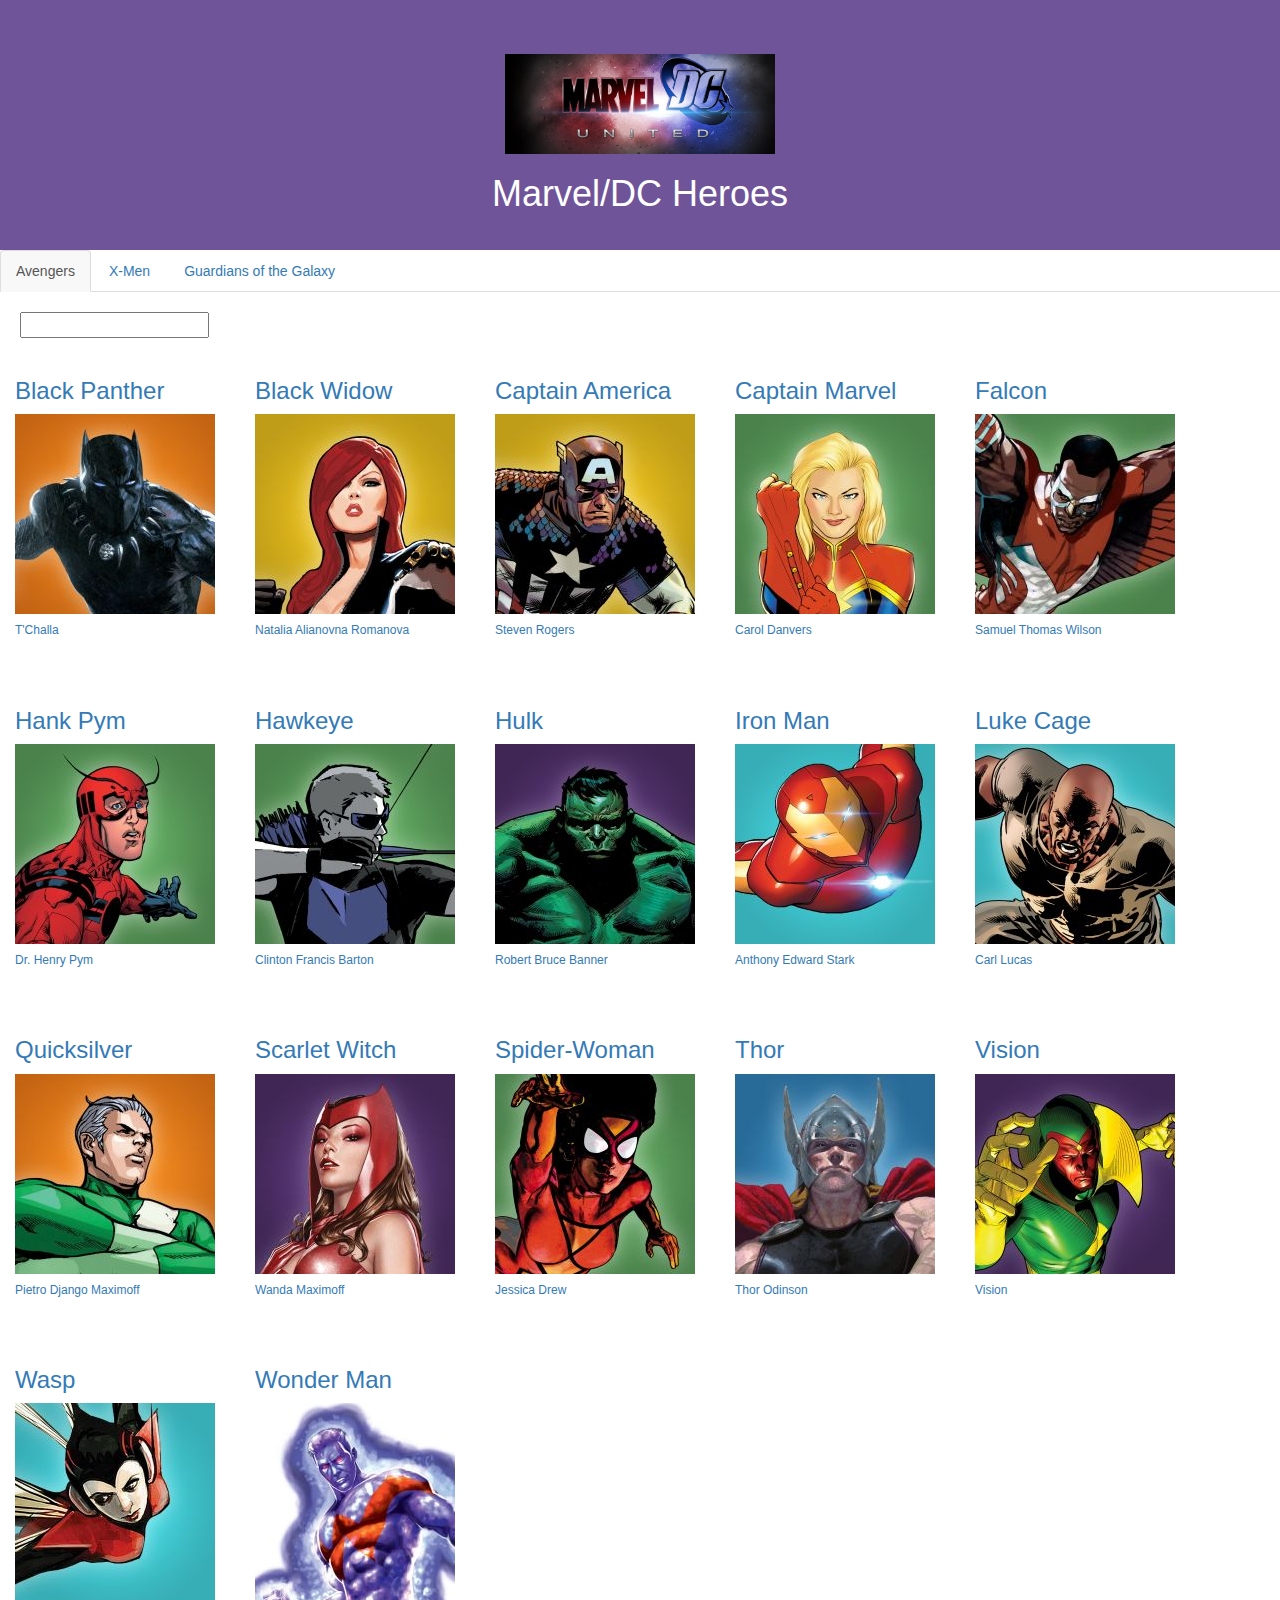
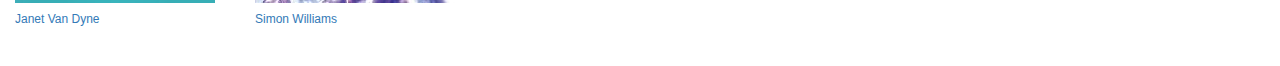
<file: index.html>
<!DOCTYPE html>
<html>
    <head>
        <title>Marvel/DC Heroes</title>

        <!-- Styles -->
        <link href="assets/libs/bootstrap/css/bootstrap.min.css" rel="stylesheet">
        <link rel="stylesheet" href="assets/css/style.css">

        <!-- Libs -->
        <script src="assets/libs/jquery-2.1.4.min.js"></script>
        <script src="assets/libs/angular.min.js"></script>
        <script src="assets/libs/angular-ui-router.min.js"></script>
        <script src="assets/libs/ui-bootstrap-tpls-1.0.0.min.js"></script>

        <!-- Scripts -->
        <script src="app/heroes/heroesModule.js"></script>
        <script src="app/heroes/heroesService.js"></script>
        <script src="app/app.js"></script>
    </head>

    <body ng-app="HeroesApp">
        <ui-view />
    </body>

</html>
</file>
<file: assets/css/style.css>
.masthead {
	height: 250px;
	background-color: #6f5499;
	text-align: center;
	color: white;
	padding: 54px 0 72px;
}
.masthead .logo {
	height: 100px;
	/*padding-top: 35px;*/
}

.nav-tabs > li > div {
    margin-right: 2px;
    line-height: 1.42857143;
    border: 1px solid transparent;
    border-radius: 4px 4px 0 0;
  }

  .nav-tabs > li > div:hover {
    border-color: #eee #eee #ddd;
  }

  .nav-tabs > li.active > div, .nav-tabs > li.active > div:hover {
    color: #555;
    cursor: default;
    background-color: #f8f8f8;
    border: 1px solid #ddd;
    border-bottom-color: transparent;
  }

  .nav > li > div {
    position: relative;
    display: block;
    padding: 10px 15px;
  }

  .nav > li > div:hover {
    background-color: #eee;
  }

  .uib-tab > div {
    color: #337ab7;
    cursor: pointer;
  }

  .nav-tabs > li.disabled > div { 
    color: #999; 
  }

  .nav-tabs>li.disabled>div:hover, .nav-tabs>li.disabled>div:focus {
    color: #999;
    text-decoration: none;
    background-color: transparent;
    cursor: not-allowed;
  }

  form.tab-form-demo .tab-pane {
    margin: 20px 20px;
  }

.list-inline li {
  padding: 20px;
}

input {
  margin-left: 20px;
  margin-top: 20px;
}


img.img-rounded {
  display: block;
  margin: 20px auto;
}

h1.ng-binding {
  text-align: center;
}
</file>
